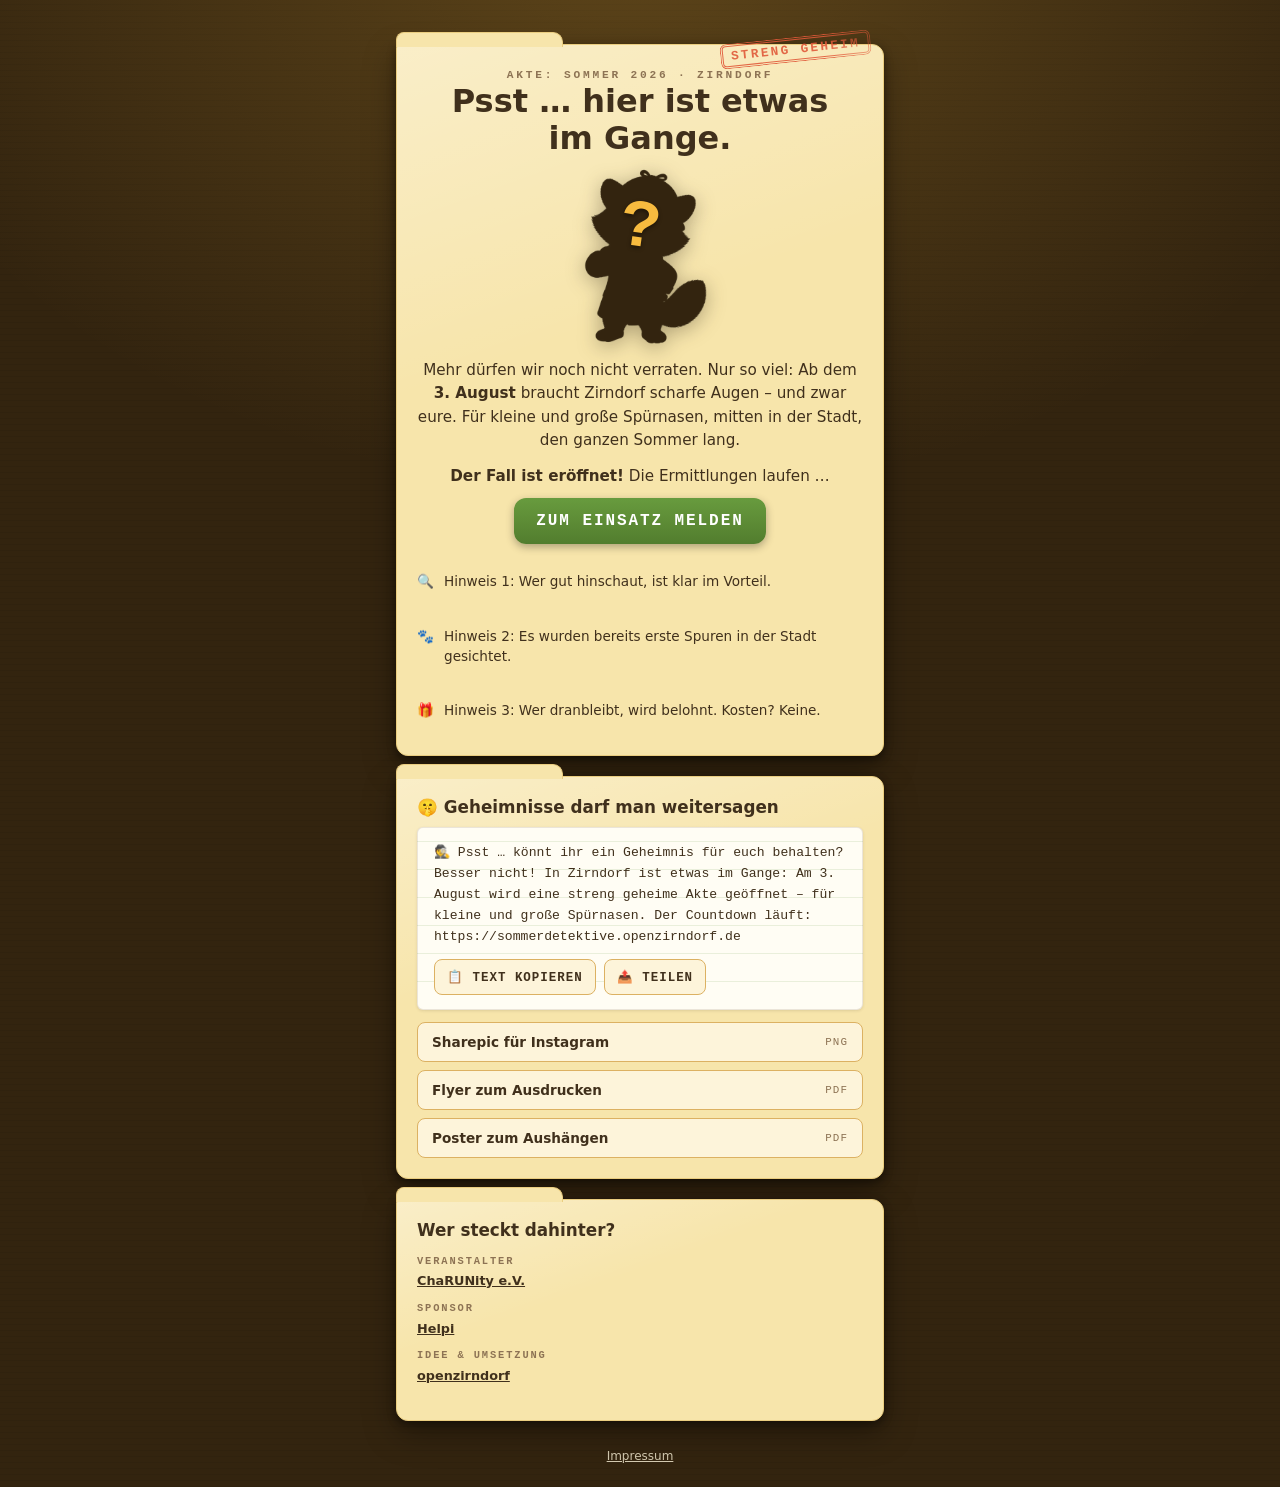
<file: index.html>
<!DOCTYPE html>
<html lang="de">
<head>
  <meta charset="utf-8">
  <meta name="viewport" content="width=device-width, initial-scale=1">
  <title>Streng geheim – am 3. August passiert etwas in Zirndorf</title>
  <meta name="description" content="Psst … in Zirndorf ist etwas im Gange. Am 3. August 2026 wird die Akte geöffnet – eine Sommeraktion für kleine und große Spürnasen. Der Countdown läuft.">
  <meta property="og:title" content="Streng geheim – am 3. August passiert etwas in Zirndorf">
  <meta property="og:description" content="Eine geheimnisvolle Sommeraktion für Groß und Klein. Der Countdown läuft …">
  <meta property="og:type" content="website">
  <meta property="og:image" content="https://sommerdetektive.openzirndorf.de/downloads/sharepic.png">
  <link rel="icon" type="image/png" href="images/silhouette.png">
  <link rel="stylesheet" href="style.css">
</head>
<body>
  <main>
    <!-- ======== Akte / Hero ======== -->
    <section class="sd-folder hero" aria-labelledby="hero-title">
      <span class="sd-stamp" aria-hidden="true">Streng geheim</span>
      <p class="hero-kicker sd-type">Akte: Sommer 2026 · Zirndorf</p>
      <h1 id="hero-title">Psst&nbsp;… hier ist etwas im&nbsp;Gange.</h1>

      <div class="silhouette">
        <img src="images/silhouette.png" alt="Geheimnisvolle Silhouette mit Detektivhut und Lupe">
        <span class="qmark" aria-hidden="true">?</span>
      </div>

      <p class="hero-teaser">
        Mehr dürfen wir noch nicht verraten. Nur so viel: Ab dem
        <strong>3.&nbsp;August</strong> braucht Zirndorf scharfe Augen&nbsp;–
        und zwar eure. Für kleine und große Spürnasen, mitten in der Stadt,
        den ganzen Sommer lang.
      </p>

      <div class="countdown" id="countdown" role="timer" aria-label="Countdown bis zum 3. August 2026">
        <div class="unit"><span class="value" id="cd-days">–</span><span class="label">Tage</span></div>
        <div class="unit"><span class="value" id="cd-hours">–</span><span class="label">Stunden</span></div>
        <div class="unit"><span class="value" id="cd-mins">–</span><span class="label">Minuten</span></div>
        <div class="unit"><span class="value" id="cd-secs">–</span><span class="label">Sekunden</span></div>
      </div>
      <p class="countdown-date sd-type">Die Akte wird geöffnet am <strong>03.08.2026</strong></p>

      <div class="reveal" id="reveal">
        <p class="hero-teaser"><strong>Der Fall ist eröffnet!</strong> Die Ermittlungen laufen&nbsp;…</p>
        <a class="cta" id="reveal-link" href="https://detektive.openzirndorf.de">Zum Einsatz melden</a>
      </div>

      <div class="hints">
        <p class="hint"><span class="icon" aria-hidden="true">🔍</span><span>Hinweis&nbsp;1: Wer gut hinschaut, ist klar im Vorteil.</span></p>
        <p class="hint"><span class="icon" aria-hidden="true">🐾</span><span>Hinweis&nbsp;2: Es wurden bereits erste Spuren in der Stadt gesichtet.</span></p>
        <p class="hint"><span class="icon" aria-hidden="true">🎁</span><span>Hinweis&nbsp;3: Wer dranbleibt, wird belohnt. Kosten? Keine.</span></p>
      </div>
    </section>

    <!-- ======== Weitersagen ======== -->
    <section class="sd-folder" aria-labelledby="share-title">
      <h2 id="share-title">🤫 Geheimnisse darf man weitersagen</h2>
      <div class="sd-sheet">
        <p class="share-text" id="share-text">🕵️ Psst … könnt ihr ein Geheimnis für euch behalten? Besser nicht! In Zirndorf ist etwas im Gange: Am 3. August wird eine streng geheime Akte geöffnet – für kleine und große Spürnasen. Der Countdown läuft:
https://sommerdetektive.openzirndorf.de</p>
        <div class="btn-row">
          <button type="button" class="sd-btn" id="copy-btn">📋 Text kopieren</button>
          <button type="button" class="sd-btn" id="share-btn" hidden>📤 Teilen</button>
        </div>
      </div>

      <div class="downloads">
        <a href="downloads/sharepic.png" download>
          <span class="name">Sharepic für Instagram</span>
          <span class="meta">PNG</span>
        </a>
        <a href="downloads/flyer.pdf" download>
          <span class="name">Flyer zum Ausdrucken</span>
          <span class="meta">PDF</span>
        </a>
        <a href="downloads/poster.pdf" download>
          <span class="name">Poster zum Aushängen</span>
          <span class="meta">PDF</span>
        </a>
      </div>
    </section>

    <!-- ======== Credits ======== -->
    <section class="sd-folder" aria-labelledby="credits-title">
      <h2 id="credits-title">Wer steckt dahinter?</h2>
      <dl class="credits">
        <dt>Veranstalter</dt>
        <dd><a href="https://charunity.com/index.html" target="_blank" rel="noopener noreferrer">ChaRUNity&nbsp;e.V.</a></dd>
        <dt>Sponsor</dt>
        <dd><a href="https://helpi.com" target="_blank" rel="noopener noreferrer">Helpi</a></dd>
        <dt>Idee &amp; Umsetzung</dt>
        <dd><a href="https://openzirndorf.de" target="_blank" rel="noopener noreferrer">openzirndorf</a></dd>
      </dl>
    </section>
  </main>

  <footer>
    <a href="impressum.html">Impressum</a>
  </footer>

  <script src="countdown.js"></script>
</body>
</html>
</file>
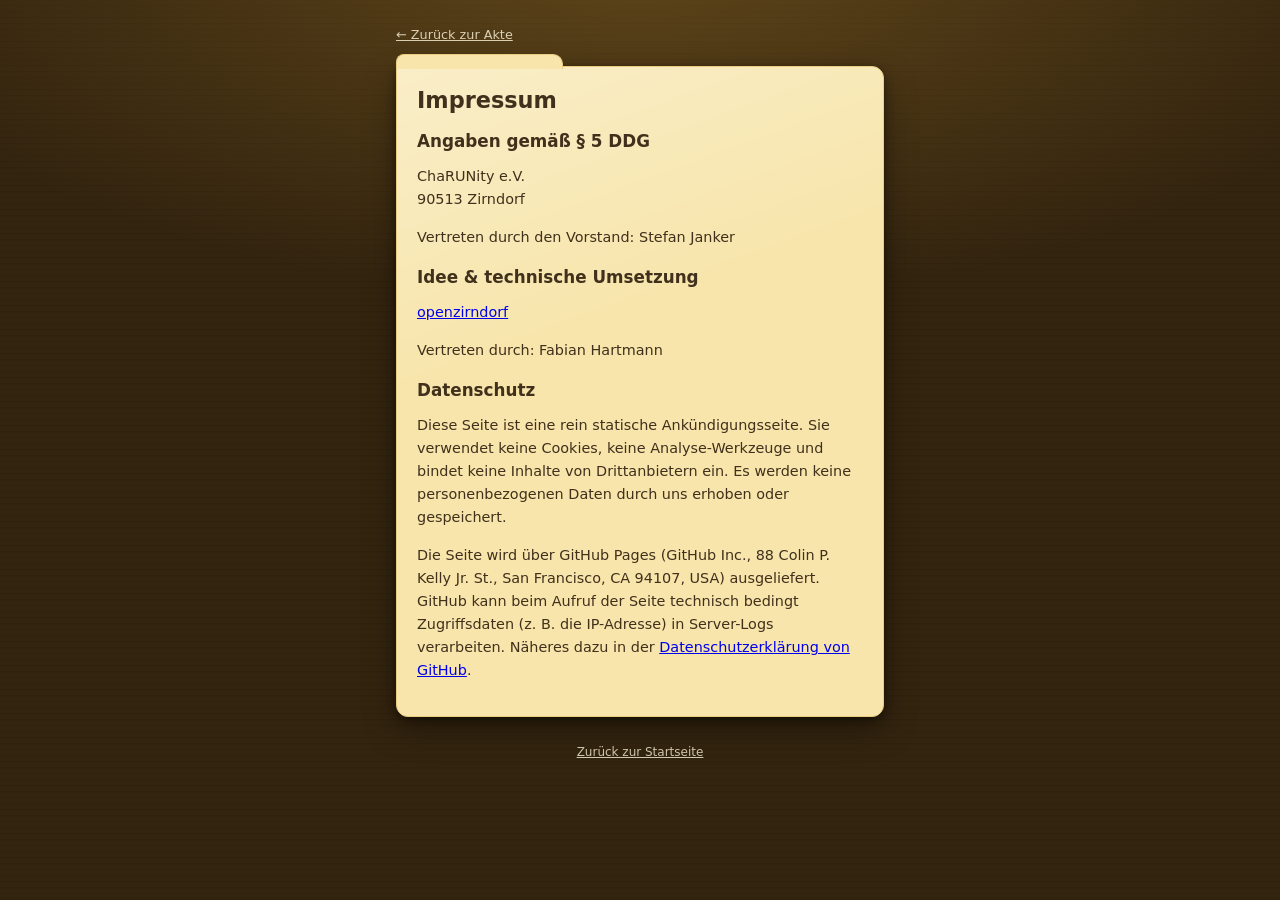
<file: impressum.html>
<!DOCTYPE html>
<html lang="de">
<head>
  <meta charset="utf-8">
  <meta name="viewport" content="width=device-width, initial-scale=1">
  <title>Impressum – Sommer-Countdown Zirndorf</title>
  <meta name="robots" content="noindex">
  <link rel="icon" type="image/png" href="images/silhouette.png">
  <link rel="stylesheet" href="style.css">
</head>
<body>
  <main class="legal">
    <a class="back" href="index.html">← Zurück zur Akte</a>

    <section class="sd-folder">
      <h1>Impressum</h1>

      <h2>Angaben gemäß § 5 DDG</h2>
      <p>
        ChaRUNity e.V.<br>
        90513 Zirndorf
      </p>
      <p>
        Vertreten durch den Vorstand: Stefan Janker
      </p>



      <h2>Idee &amp; technische Umsetzung</h2>
      <p>
        <a href="https://openzirndorf.de" target="_blank" rel="noopener noreferrer">openzirndorf</a>
      </p>
      <p>
        Vertreten durch: Fabian Hartmann
      </p>

      <h2>Datenschutz</h2>
      <p>
        Diese Seite ist eine rein statische Ankündigungsseite. Sie verwendet
        keine Cookies, keine Analyse-Werkzeuge und bindet keine Inhalte von
        Drittanbietern ein. Es werden keine personenbezogenen Daten durch uns
        erhoben oder gespeichert.
      </p>
      <p>
        Die Seite wird über GitHub Pages (GitHub Inc., 88 Colin P. Kelly Jr.
        St., San Francisco, CA 94107, USA) ausgeliefert. GitHub kann beim
        Aufruf der Seite technisch bedingt Zugriffsdaten (z.&nbsp;B. die
        IP-Adresse) in Server-Logs verarbeiten. Näheres dazu in der
        <a href="https://docs.github.com/de/site-policy/privacy-policies/github-general-privacy-statement"
          target="_blank" rel="noopener noreferrer">Datenschutzerklärung von GitHub</a>.
      </p>
    </section>
  </main>

  <footer>
    <a href="index.html">Zurück zur Startseite</a>
  </footer>
</body>
</html>
</file>
<file: style.css>
/* Zirndorfer Sommerdetektive — Countdown-Teaser
   Keine externen Fonts/CDNs (wie in der Haupt-App): Systemschriften,
   reines CSS. Look: nächtliches Detektivbüro mit Akte auf dem Tisch. */

:root {
  --sd-ink: #40301c;
  --sd-ink-soft: #8d7354;
  --sd-espresso: #4b3620;
  --sd-espresso-dark: #33240f;
  --sd-paper: #fdf4da;
  --sd-manila: #f7e5ab;
  --sd-manila-dark: #eacd80;
  --sd-kraft: #dcb162;
  --sd-green: #689b3e;
  --sd-accent: #e05a3a;
  --sd-amber: #f7bb3f;
  --sd-font-heading: "Avenir Next", "Segoe UI", system-ui, sans-serif;
  --sd-font-body: system-ui, "Segoe UI", sans-serif;
  --sd-font-type: ui-monospace, "Courier New", Courier, monospace;
}

* { box-sizing: border-box; }

body {
  margin: 0;
  font-family: var(--sd-font-body);
  color: var(--sd-ink);
  /* Nächtliches Büro: dunkler Holzton mit Schreibtischlampen-Kegel */
  background-color: var(--sd-espresso-dark);
  background-image:
    radial-gradient(ellipse 90% 55% at 50% -5%, rgb(247 187 63 / 0.22), transparent 70%),
    repeating-linear-gradient(0deg, rgb(0 0 0 / 0.06) 0px, rgb(0 0 0 / 0.06) 1px, transparent 1px, transparent 6px);
  min-height: 100dvh;
}

main {
  max-width: 520px;
  margin: 0 auto;
  padding: 24px 16px 8px;
}

h1, h2 { font-family: var(--sd-font-heading); }

.sd-type {
  font-family: var(--sd-font-type);
  letter-spacing: 0.02em;
}

/* ---------- Aktenmappe ---------- */

.sd-folder {
  position: relative;
  background:
    linear-gradient(160deg, rgb(255 255 255 / 0.35), transparent 40%),
    var(--sd-manila);
  border: 1px solid var(--sd-manila-dark);
  border-radius: 4px 12px 12px 12px;
  box-shadow: 0 3px 8px rgb(0 0 0 / 0.4), 0 12px 32px rgb(0 0 0 / 0.35);
  margin-top: 20px;
  padding: 20px;
}
.sd-folder::before {
  content: "";
  position: absolute;
  top: -13px;
  left: -1px;
  width: 34%;
  height: 14px;
  background: var(--sd-manila);
  border: 1px solid var(--sd-manila-dark);
  border-bottom: none;
  border-radius: 8px 10px 0 0;
}

.sd-sheet {
  background:
    repeating-linear-gradient(0deg, transparent 0px, transparent 27px, rgb(104 155 62 / 0.14) 27px, rgb(104 155 62 / 0.14) 28px),
    #fffdf4;
  border: 1px solid rgb(90 60 30 / 0.12);
  border-radius: 6px;
  box-shadow: 0 1px 3px rgb(46 36 24 / 0.12);
  padding: 14px 16px;
}

.sd-stamp {
  display: inline-block;
  font-family: var(--sd-font-type);
  font-weight: 700;
  text-transform: uppercase;
  letter-spacing: 0.18em;
  color: var(--sd-accent);
  border: 3px double var(--sd-accent);
  border-radius: 6px;
  padding: 0.15em 0.6em;
  transform: rotate(-6deg);
  opacity: 0.9;
  mask-image: radial-gradient(circle at 30% 60%, black 55%, rgb(0 0 0 / 0.55));
}

/* ---------- Hero ---------- */

.hero { text-align: center; }

.hero .sd-stamp {
  position: absolute;
  right: 12px;
  top: -8px;
  font-size: 0.8rem;
  z-index: 2;
}

.hero-kicker {
  font-size: 0.7rem;
  font-weight: 700;
  text-transform: uppercase;
  letter-spacing: 0.25em;
  color: var(--sd-ink-soft);
  margin: 4px 0 2px;
}

.hero h1 {
  font-size: 1.7rem;
  font-weight: 900;
  margin: 0 0 10px;
  line-height: 1.15;
}

.silhouette {
  width: 180px;
  height: 180px;
  margin: 4px auto 0;
  position: relative;
}
.silhouette img {
  width: 100%;
  height: 100%;
  filter: drop-shadow(0 4px 10px rgb(46 36 24 / 0.35));
}
.silhouette .qmark {
  position: absolute;
  top: 34%;
  left: 50%;
  transform: translate(-50%, -50%) rotate(8deg);
  font-family: var(--sd-font-type);
  font-size: 4.2rem;
  font-weight: 700;
  color: var(--sd-amber);
  text-shadow: 0 2px 4px rgb(0 0 0 / 0.45);
}

.hero-teaser {
  font-size: 0.95rem;
  line-height: 1.55;
  margin: 12px 0 0;
}

/* ---------- Countdown ---------- */

.countdown {
  display: flex;
  justify-content: center;
  gap: 8px;
  margin: 16px 0 6px;
}
.countdown .unit {
  background: var(--sd-espresso);
  color: var(--sd-paper);
  border-radius: 8px;
  padding: 10px 6px 8px;
  min-width: 68px;
  box-shadow: inset 0 -3px 0 rgb(0 0 0 / 0.25);
}
.countdown .value {
  display: block;
  font-family: var(--sd-font-type);
  font-size: 1.7rem;
  font-weight: 700;
  line-height: 1;
  font-variant-numeric: tabular-nums;
}
.countdown .label {
  display: block;
  font-size: 0.6rem;
  text-transform: uppercase;
  letter-spacing: 0.15em;
  margin-top: 5px;
  color: var(--sd-manila);
}

.countdown-date {
  font-size: 0.8rem;
  color: var(--sd-ink-soft);
  margin: 0;
}
.countdown-date strong { color: var(--sd-ink); }

/* Nach Ablauf des Countdowns */
.reveal { display: none; text-align: center; }
.reveal a.cta {
  display: inline-block;
  background: linear-gradient(180deg, var(--sd-green) 0%, #527d2e 100%);
  color: #fff;
  font-family: var(--sd-font-type);
  font-weight: 700;
  text-transform: uppercase;
  letter-spacing: 0.12em;
  text-decoration: none;
  border-radius: 12px;
  padding: 14px 22px;
  margin-top: 10px;
  box-shadow: 0 3px 8px rgb(0 0 0 / 0.3);
}

/* ---------- Hinweise ---------- */

.hints {
  display: grid;
  gap: 8px;
  margin-top: 14px;
  text-align: left;
}
.hint {
  display: flex;
  gap: 10px;
  align-items: baseline;
  font-size: 0.85rem;
  line-height: 1.45;
}
.hint .icon { flex-shrink: 0; }

/* ---------- Teilen & Downloads ---------- */

h2 {
  font-size: 1.05rem;
  font-weight: 800;
  margin: 0 0 10px;
}

.share-text {
  font-family: var(--sd-font-type);
  font-size: 0.82rem;
  line-height: 1.6;
  white-space: pre-wrap;
  word-break: break-word;
  margin: 0 0 12px;
}

.btn-row { display: flex; flex-wrap: wrap; gap: 8px; }

button.sd-btn, a.sd-btn {
  font-family: var(--sd-font-type);
  font-size: 0.78rem;
  font-weight: 700;
  text-transform: uppercase;
  letter-spacing: 0.08em;
  color: var(--sd-ink);
  background: var(--sd-paper);
  border: 1px solid var(--sd-kraft);
  border-radius: 8px;
  padding: 9px 12px;
  cursor: pointer;
  text-decoration: none;
  display: inline-flex;
  align-items: center;
  gap: 6px;
}
button.sd-btn:hover, a.sd-btn:hover { background: #fffdf4; }
button.sd-btn.copied { color: var(--sd-green); border-color: var(--sd-green); }

.downloads {
  display: grid;
  gap: 8px;
  margin-top: 12px;
}
.downloads a {
  display: flex;
  justify-content: space-between;
  align-items: center;
  gap: 10px;
  background: var(--sd-paper);
  border: 1px solid var(--sd-kraft);
  border-radius: 8px;
  padding: 11px 14px;
  text-decoration: none;
  color: var(--sd-ink);
  font-size: 0.85rem;
}
.downloads a:hover { background: #fffdf4; }
.downloads .name { font-weight: 700; }
.downloads .meta {
  font-family: var(--sd-font-type);
  font-size: 0.68rem;
  text-transform: uppercase;
  letter-spacing: 0.1em;
  color: var(--sd-ink-soft);
  flex-shrink: 0;
}

/* ---------- Credits & Footer ---------- */

.credits {
  font-size: 0.8rem;
  line-height: 1.7;
}
.credits dt {
  font-family: var(--sd-font-type);
  font-size: 0.65rem;
  font-weight: 700;
  text-transform: uppercase;
  letter-spacing: 0.18em;
  color: var(--sd-ink-soft);
  margin-top: 8px;
}
.credits dd { margin: 0; font-weight: 700; }
.credits a { color: inherit; }

footer {
  text-align: center;
  color: rgb(253 244 218 / 0.55);
  font-size: 0.75rem;
  padding: 20px 16px calc(24px + env(safe-area-inset-bottom, 0px));
}
footer a { color: rgb(253 244 218 / 0.8); }

/* ---------- Impressum-Seite ---------- */

.legal h1 { font-size: 1.4rem; margin: 0 0 12px; }
.legal h2 { margin-top: 18px; }
.legal p { font-size: 0.9rem; line-height: 1.6; }
.legal .back {
  display: inline-block;
  margin-bottom: 4px;
  color: rgb(253 244 218 / 0.8);
  font-size: 0.8rem;
}

@media (min-width: 420px) {
  .hero h1 { font-size: 2rem; }
  .countdown .unit { min-width: 78px; }
}
</file>
